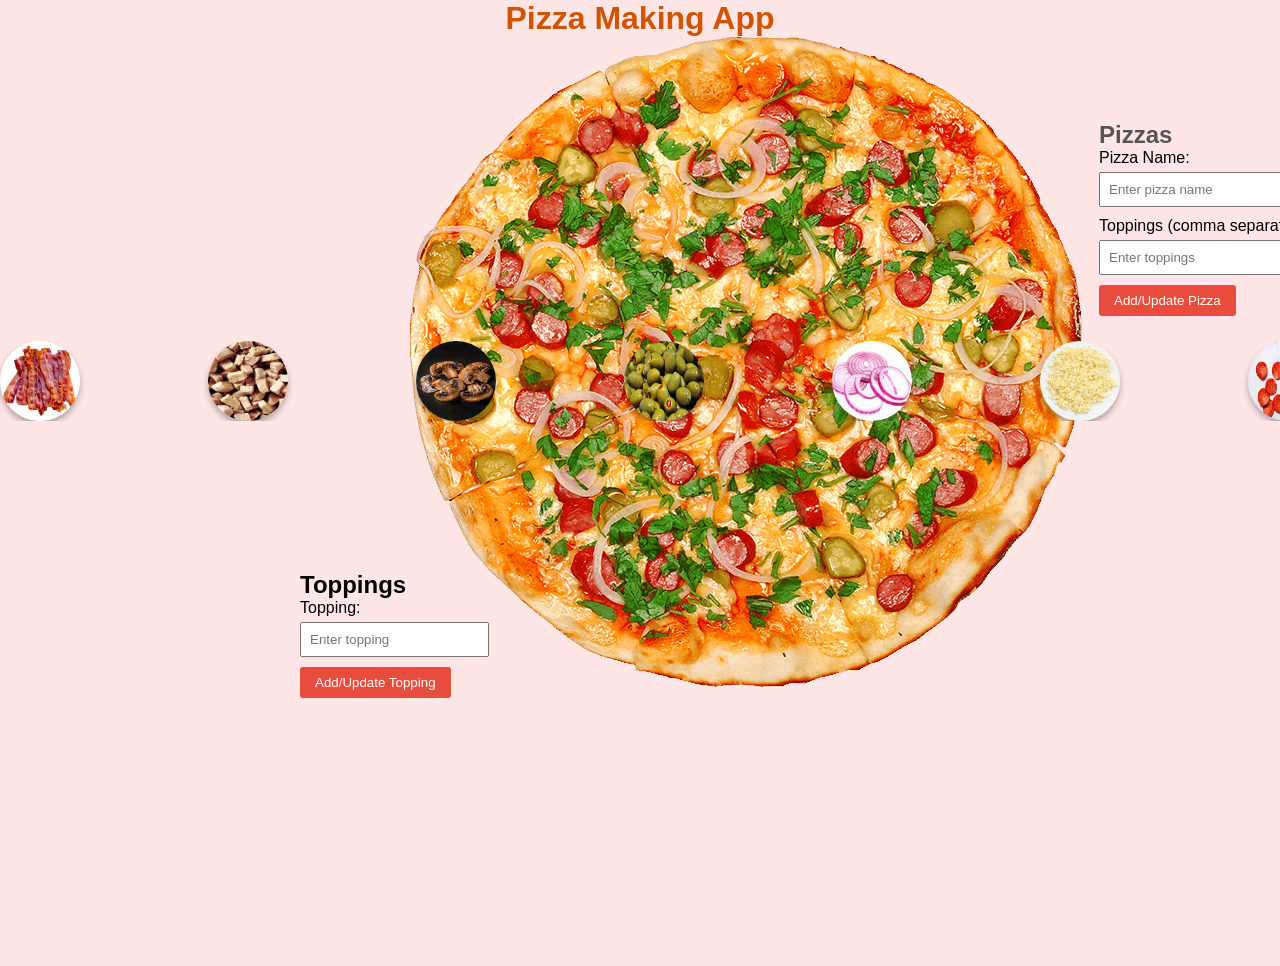
<file: index.html>
<!DOCTYPE html>
<html lang="en">
   <head>
      <meta charset="UTF-8" />
      <meta name="viewport" content="width=device-width, initial-scale=1.0" />
      <title>Pizza Making App</title>
      <style>
         * {
            padding: 0;
            margin: 0;
            box-sizing: border-box;
         }

         html {
            scroll-behavior: smooth;
         }

         body {
            font-family: Arial, sans-serif;
            margin: auto;
            background-color: #ffe6e6;
         }

         h1 {
            text-align: center;
            color: #d35400;
         }
         .container {
            min-height: fit-content;
            display: flex;
            flex-wrap: wrap;
            gap: 10px;
         }

         .banner {
            position: relative;
            bottom: 350px;
            overflow: hidden;
         }

         .banner__container {
            width: max-content;
            display: flex;
            align-items: center;
            gap: 8rem;

            animation: scroll 50s linear infinite;
         }

         .banner__container img {
            height: 80px;
            width: 80px;
            border-radius: 50%;
            transition: transform 0.3s ease-in-out;
            box-shadow: 0 4px 6px rgba(0, 0, 0, 0.3);
         }

         @keyframes scroll {
            to {
               transform: translateX(calc(-50% - 4rem));
            }
         }
         .section {
            position: relative;
            left: 900px;
            bottom: 650px;
            /* box-shadow: 0 0 10px rgba(0, 0, 0, 0.1); */
         }

         .section-1 {
            position: relative;
            bottom: 200px;
            left: 300px;
         }
         .section h2 {
            color: #555;
         }
         .form-group {
            margin-bottom: 10px;
         }
         .form-group label {
            display: block;
            margin-bottom: 5px;
         }
         .form-group input {
            width: 100%;
            padding: 8px;
            box-sizing: border-box;
         }
         button {
            padding: 8px 15px;
            background-color: #e74c3c;
            color: #fff;
            border: none;
            border-radius: 3px;
            cursor: pointer;
         }
         button:hover {
            background-color: #c0392b;
         }
         ul {
            list-style: none;
            padding: 0;
         }
         ul li {
            background: #f8f9fa;
            margin: 5px 0;
            padding: 8px;
            border-radius: 3px;
            display: flex;
            justify-content: space-between;
            align-items: center;
         }
         ul li button {
            margin-left: 5px;
            background-color: #e74c3c;
         }
         ul li button:hover {
            background-color: #c0392b;
         }

         .desktop-hero-img {
            position: relative;
            left: 410px;
            box-sizing: border-box;
            margin: auto 0;
            max-width: fit-content;
         }

         @media screen and (max-width: 1024px) {
            .banner {
               position: absolute;
               bottom: 5%;
               width: 100%;
               z-index: 1;
            }

            .banner__container {
               display: flex;
               justify-content: center;
               align-items: center;
               gap: 2rem;
               animation: scroll 50s linear infinite;
               white-space: nowrap; /* Prevents wrapping of images */
               padding: 1rem;
            }

            .banner__container img {
               height: 100px;
               width: 100px;
               border-radius: 50%;
               transition: transform 0.3s ease-in-out;
               box-shadow: 0 4px 6px rgba(0, 0, 0, 0.3);
            }

            .banner__container img:hover {
               transform: scale(1.2);
            }

            @keyframes scroll {
               to {
                  transform: translateX(calc(-100% - 2rem));
               }
            }

            .desktop-hero-img {
               display: none;
            }

            .hero {
               position: relative;
               height: 50vh;
               width: 100%;
               display: flex;
               flex-direction: column;
               align-items: center;
               justify-content: center;
               text-align: center;
               color: #fff;
               overflow: hidden;
            }

            .hero::before {
               content: '';
               position: absolute;
               top: 0;
               left: 0;
               width: 100%;
               height: 100%;
               background: url('pizza_PNG7132.png') no-repeat center/cover;
               z-index: -2;
            }

            .hero::after {
               content: '';
               position: absolute;
               top: 0;
               left: 0;
               width: 100%;
               height: 100%;
               background: rgba(0, 0, 0, 0.6); /* Dark transparent overlay */
               z-index: -1;
            }

            .hero h1 {
               font-size: 3rem;
               text-shadow: 0 4px 6px rgba(0, 0, 0, 0.3);
               z-index: 1;
               margin-bottom: 1rem;
            }

            .container {
               display: flex;
               flex-wrap: wrap;
               gap: 1rem;
               justify-content: center;
               padding: 1rem;
            }

            .section-1 {
               left: 0 !important;
               bottom: 0;
               flex: 1 1 300px;
               padding: 1rem;
               background: #fff;
               box-shadow: 0 0 10px rgba(0, 0, 0, 0.1);
               border-radius: 8px;
            }

            .section {
               left: 0 !important;
               bottom: 0;
               flex: 1 1 300px;
               padding: 1rem;
               background: #fff;
               box-shadow: 0 0 10px rgba(0, 0, 0, 0.1);
               border-radius: 8px;
            }
         }
      </style>
   </head>
   <body>
      <div class="hero">
         <h1>Pizza Making App</h1>
         <img class="desktop-hero-img" src="pizza_PNG7132.png" alt="" />

         <section class="banner">
            <div class="banner__container">
               <img src="./bacon.jpg" alt="banner" />
               <img src="./chicken.jpg" alt="banner" />
               <img src="./mushrooms.jpg" alt="banner" />
               <img src="./olives.jpg" alt="banner" />
               <img src="./onion.jpg" alt="banner" />
               <img src="./parmesan.jpg" alt="banner" />
               <img src="./pepperoni.jpg" alt="banner" />
               <img src="./peppers.jpg" alt="banner" />
               <img src="./tomatoes.jpg" alt="banner" />
            </div>
         </section>
      </div>

      <div class="container">
         <div class="section-1">
            <h2>Toppings</h2>
            <div class="form-group">
               <label for="topping-input">Topping:</label>
               <input type="text" id="topping-input" placeholder="Enter topping" />
            </div>
            <button id="add-topping">Add/Update Topping</button>
            <ul id="topping-list"></ul>
         </div>
         <div class="section">
            <h2>Pizzas</h2>
            <div class="form-group">
               <label for="pizza-name">Pizza Name:</label>
               <input type="text" id="pizza-name" placeholder="Enter pizza name" />
            </div>
            <div class="form-group">
               <label for="pizza-toppings">Toppings (comma separated):</label>
               <input type="text" id="pizza-toppings" placeholder="Enter toppings" />
            </div>
            <button id="add-pizza">Add/Update Pizza</button>
            <ul id="pizza-list"></ul>
         </div>
      </div>

      <script>
         const toppings = new Set();
         const pizzas = new Map();

         const toppingInput = document.getElementById('topping-input');
         const addToppingButton = document.getElementById('add-topping');
         const toppingList = document.getElementById('topping-list');

         const pizzaNameInput = document.getElementById('pizza-name');
         const pizzaToppingsInput = document.getElementById('pizza-toppings');
         const addPizzaButton = document.getElementById('add-pizza');
         const pizzaList = document.getElementById('pizza-list');

         function renderToppings() {
            toppingList.innerHTML = '';
            toppings.forEach((topping) => {
               const li = document.createElement('li');
               li.textContent = topping;
               const deleteButton = document.createElement('button');
               deleteButton.textContent = 'Delete';
               deleteButton.onclick = () => {
                  toppings.delete(topping);
                  renderToppings();
               };
               li.appendChild(deleteButton);
               toppingList.appendChild(li);
            });
         }

         function renderPizzas() {
            pizzaList.innerHTML = '';
            pizzas.forEach((pizzaToppings, pizzaName) => {
               const li = document.createElement('li');
               li.textContent = `${pizzaName}: ${pizzaToppings.join(', ')}`;
               const deleteButton = document.createElement('button');
               deleteButton.textContent = 'Delete';
               deleteButton.onclick = () => {
                  pizzas.delete(pizzaName);
                  renderPizzas();
               };
               li.appendChild(deleteButton);
               pizzaList.appendChild(li);
            });
         }

         addToppingButton.onclick = () => {
            const newTopping = toppingInput.value.trim();
            if (newTopping && !toppings.has(newTopping)) {
               toppings.add(newTopping);
               toppingInput.value = '';
               renderToppings();
            } else if (toppings.has(newTopping)) {
               alert('Topping already exists!');
            } else {
               alert('Invalid topping!');
            }
         };

         addPizzaButton.onclick = () => {
            const pizzaName = pizzaNameInput.value.trim();
            const pizzaToppings = pizzaToppingsInput.value
               .split(',')
               .map((t) => t.trim())
               .filter((t) => t);

            if (!pizzaName || pizzas.has(pizzaName)) {
               alert('Invalid or duplicate pizza name!');
               return;
            }

            if (!pizzaToppings.every((t) => toppings.has(t))) {
               alert('One or more toppings are invalid!');
               return;
            }

            pizzas.set(pizzaName, pizzaToppings);
            pizzaNameInput.value = '';
            pizzaToppingsInput.value = '';
            renderPizzas();
         };

         renderToppings();
         renderPizzas();
      </script>
   </body>
</html>
</file>
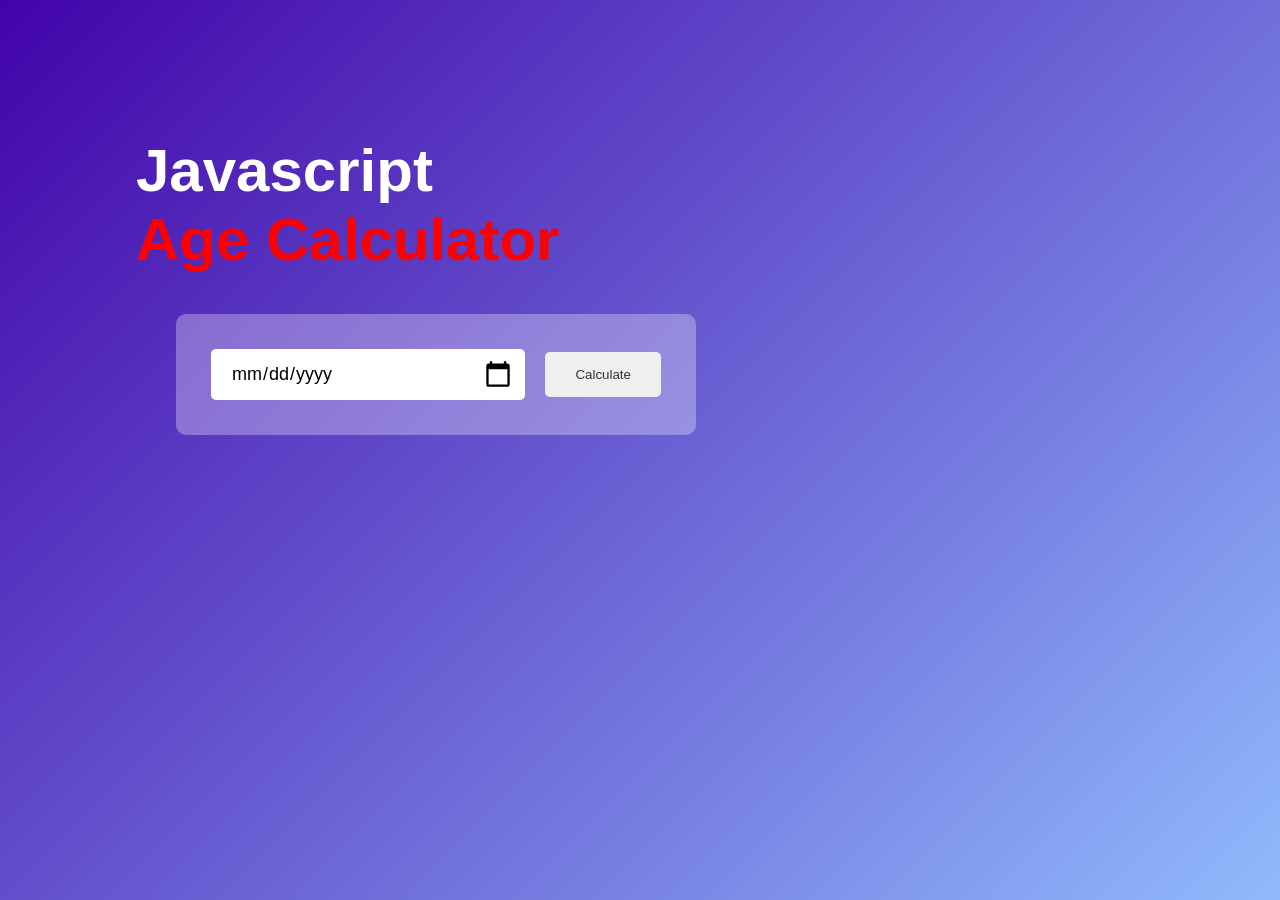
<file: age calc-index.html>
<!DOCTYPE html>
<html lang="en">
<head>
    <meta charset="UTF-8">
    <meta name="viewport" content="width=device-width, initial-scale=1.0">
    <link rel="stylesheet" href="age calc style.css">
    <title>Age Calculator</title>
</head>
<body>
    <div class="container">
        <div class="calculator">
            <h1>Javascript<br><span>Age Calculator</span></h1>
            <div class="input-box">
                <input type="date" id="date">
                <button onclick="calculateAge()">Calculate</button>
            </div>
            <p id="result"></p>
        </div>
    </div>
    
    
<script>
        
let userInput = document.getElementById("date");
userInput.max = new Date().toISOString().split("T")[0];
let result = document.getElementById("result")

function calculateAge(){
    let birthDate = new Date(userInput.value);
    
    let d1 = birthDate.getDate();
    let m1 = birthDate.getMonth() + 1;
    let y1 = birthDate.getFullYear();

    let today = new Date();

    let d2 = today.getDate();
    let m2 = today.getMonth() + 1;
    let y2 = today.getFullYear();

    let d3, m3, y3;

    y3 = y2 - y1;

    if(m2 >= m1){
        m3 = m2 - m1;
    }else{
        y3--;
        m3 = 12 + m2 - m1
    }

    if(d2 >= d1){
        d3 = d2 - d1;
        
    }else{
        m3--;
        d3 = getDaysInMonth(y1, m1) + d2 - d1;
    }
    if (m3 < 0) {
        m3 = 11;
        y3--;  
     } 
    result.innerHTML = `You are ${y3} years, ${m3} months and ${d3} days old`;
    
} 
     function getDaysInMonth(year, month){
     return new Date (year, month, 0).getDate();
    }

    </script>  
</body>
</html>
</file>
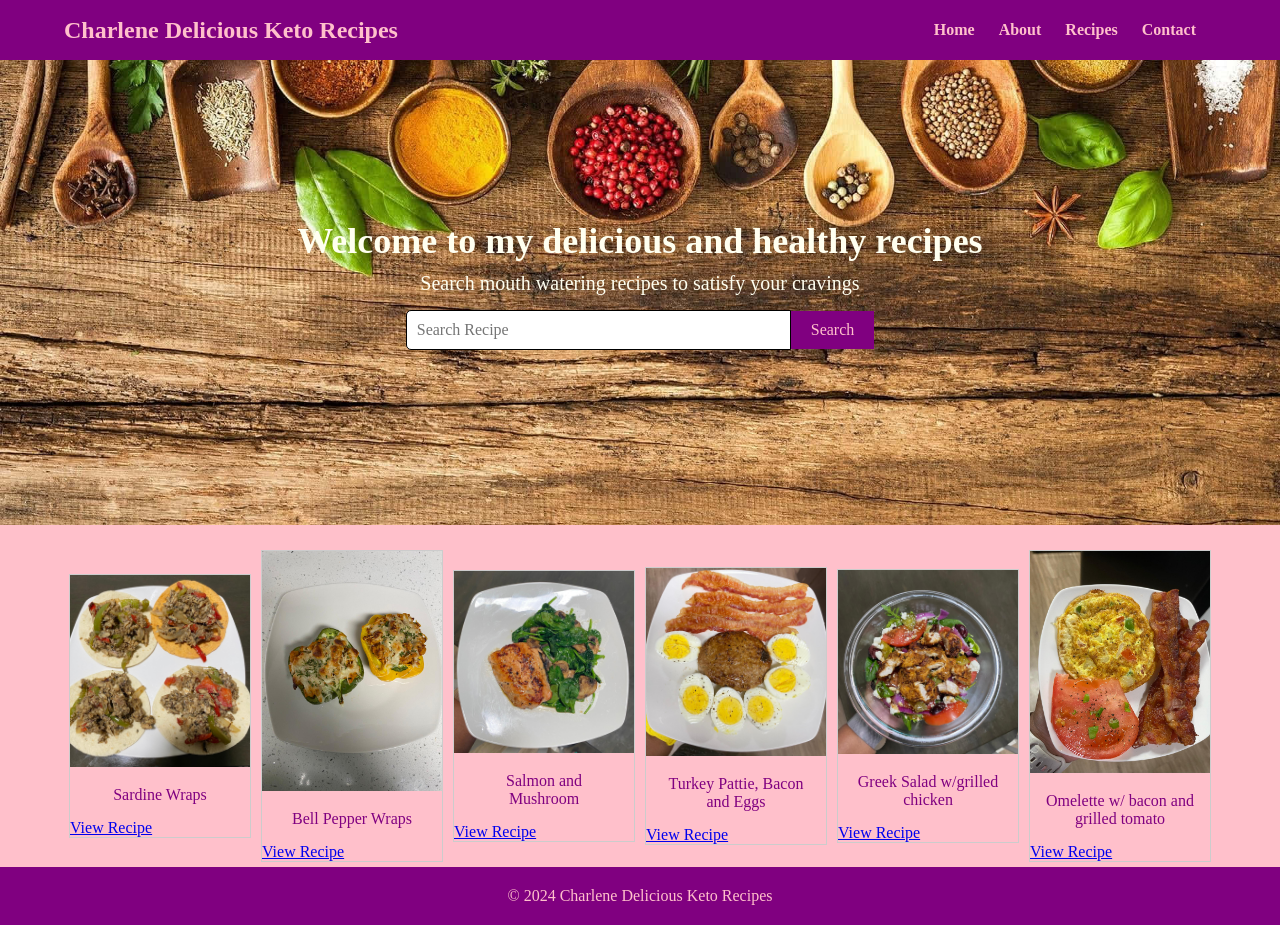
<file: Charlene recipes index.html>
<!DOCTYPE html>
<html lang="en">
<head>
    <meta charset="UTF-8">
    <meta name="viewport" content="width=device-width, initial-scale=1.0">
    <link rel="stylesheet" href="Charlene recipes style.css">
    <title>Charlene Recipes</title>
</head>
<body>
    <header>
        <div class="container">
            <h1 class="logo">Charlene Delicious Keto Recipes</h1>
            <nav>
                <div class="menu-icon">&#9776;</div>
               <ul class="nav-list">
               <li>Home</li>
               <li>About</li>
               <li>Recipes</li>
               <li>Contact</li>
               </ul>
            </nav>
        </div>
    </header>
    <!----...........* HERO SECTION */............--->
    <section class="hero">
        <div class="hero-section"></div>
        <h2>Welcome to my delicious and healthy recipes</h2>
        <p>Search mouth watering recipes to satisfy your cravings</p>
        <form action="#" class="search-box">
            <input type="text" placeholder="Search Recipe">
            <button type="submit">Search</button>
        </form>
    </section>
    <!----...........* RECIPE SECTION */............--->
   <div class="container">
   
    <div class="gallery">
    <img src="./IMG-20241123-WA0001.jpg" alt="">
    <div class="desc">Sardine Wraps</div>
    <a href="#">View Recipe</a>
   </div>
   <div class="gallery">
    <img src="./IMG-20241123-WA0005.jpg" alt="">
    <div class="desc">Bell Pepper Wraps</div>
    <a href="#">View Recipe</a>
   </div>
   <div class="gallery">
    <img src="./IMG-20241123-WA0006.jpg" alt="">
    <div class="desc">Salmon and Mushroom</div>
    <a href="#">View Recipe</a>
   </div>
   <div class="gallery">
    <img src="./IMG-20241123-WA0003.jpg" alt="">
    <div class="desc">Turkey Pattie, Bacon and Eggs </div>
    <a href="#">View Recipe</a>
   </div>
   <div class="gallery">
    <img src="./IMG-20241123-WA0007.jpg" alt="">
    <div class="desc">Greek Salad w/grilled chicken</div>
    <a href="#">View Recipe</a>
   </div>
   <div class="gallery">
    <img src="./IMG-20241123-WA0009.jpg" alt="">
    <div class="desc">Omelette w/ bacon and grilled tomato</div>
    <a href="#">View Recipe</a>
   </div>

   </div>

    <footer>
        <div>
            <p>&copy; 2024 Charlene Delicious Keto Recipes</p>    
        </div>
    </footer>

</body>
</html>
</file>
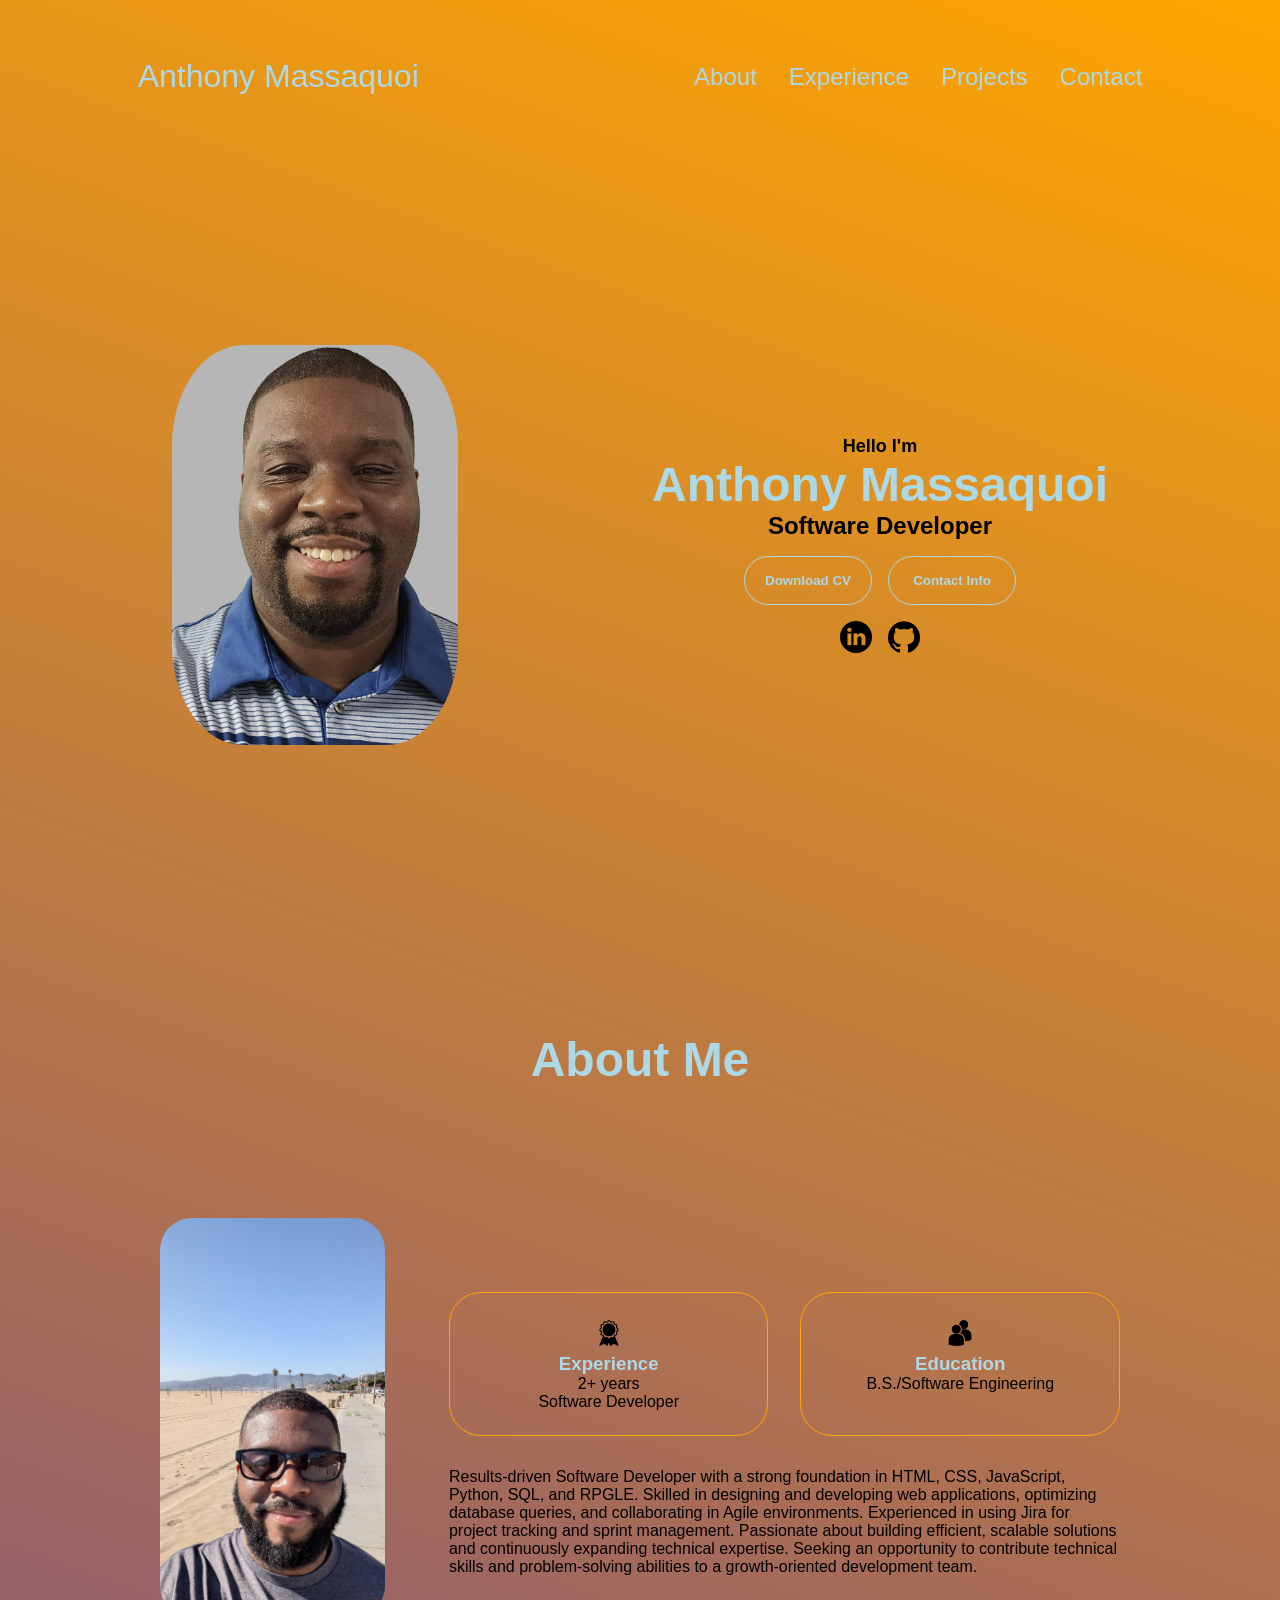
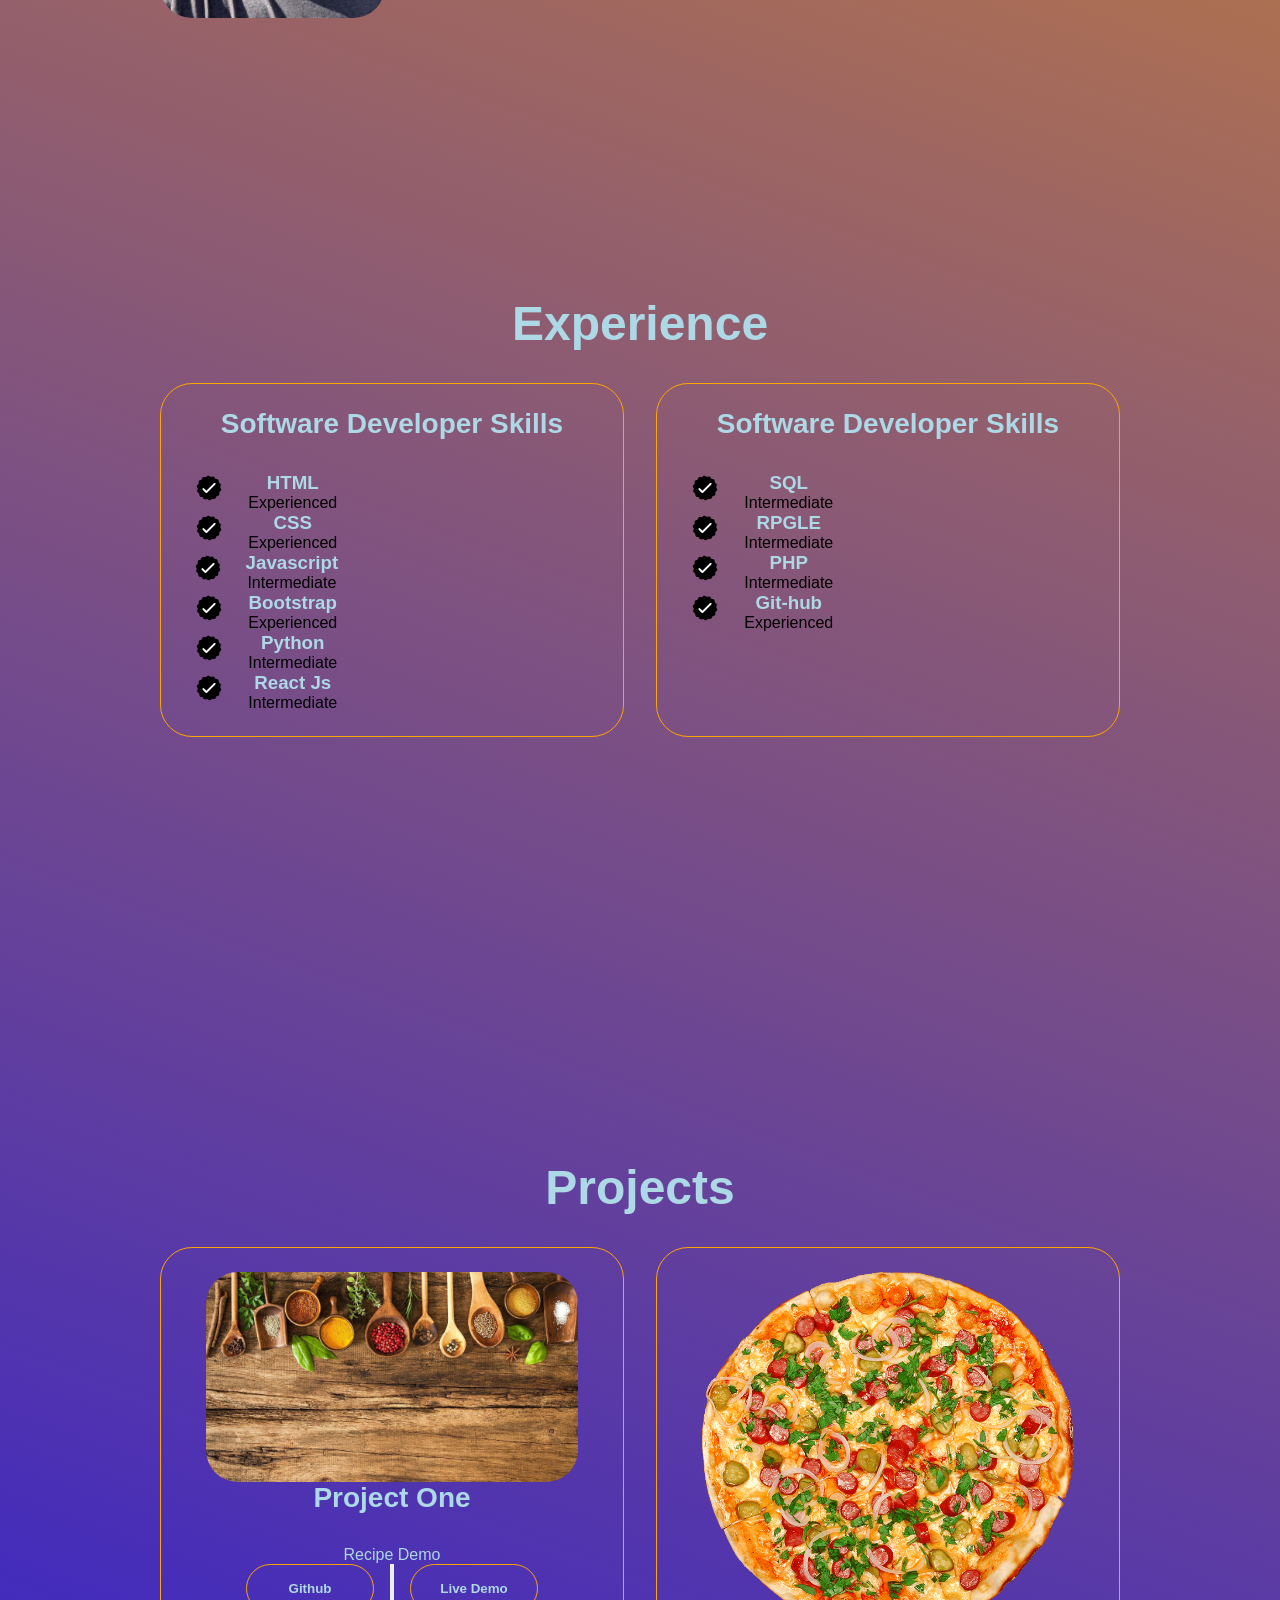
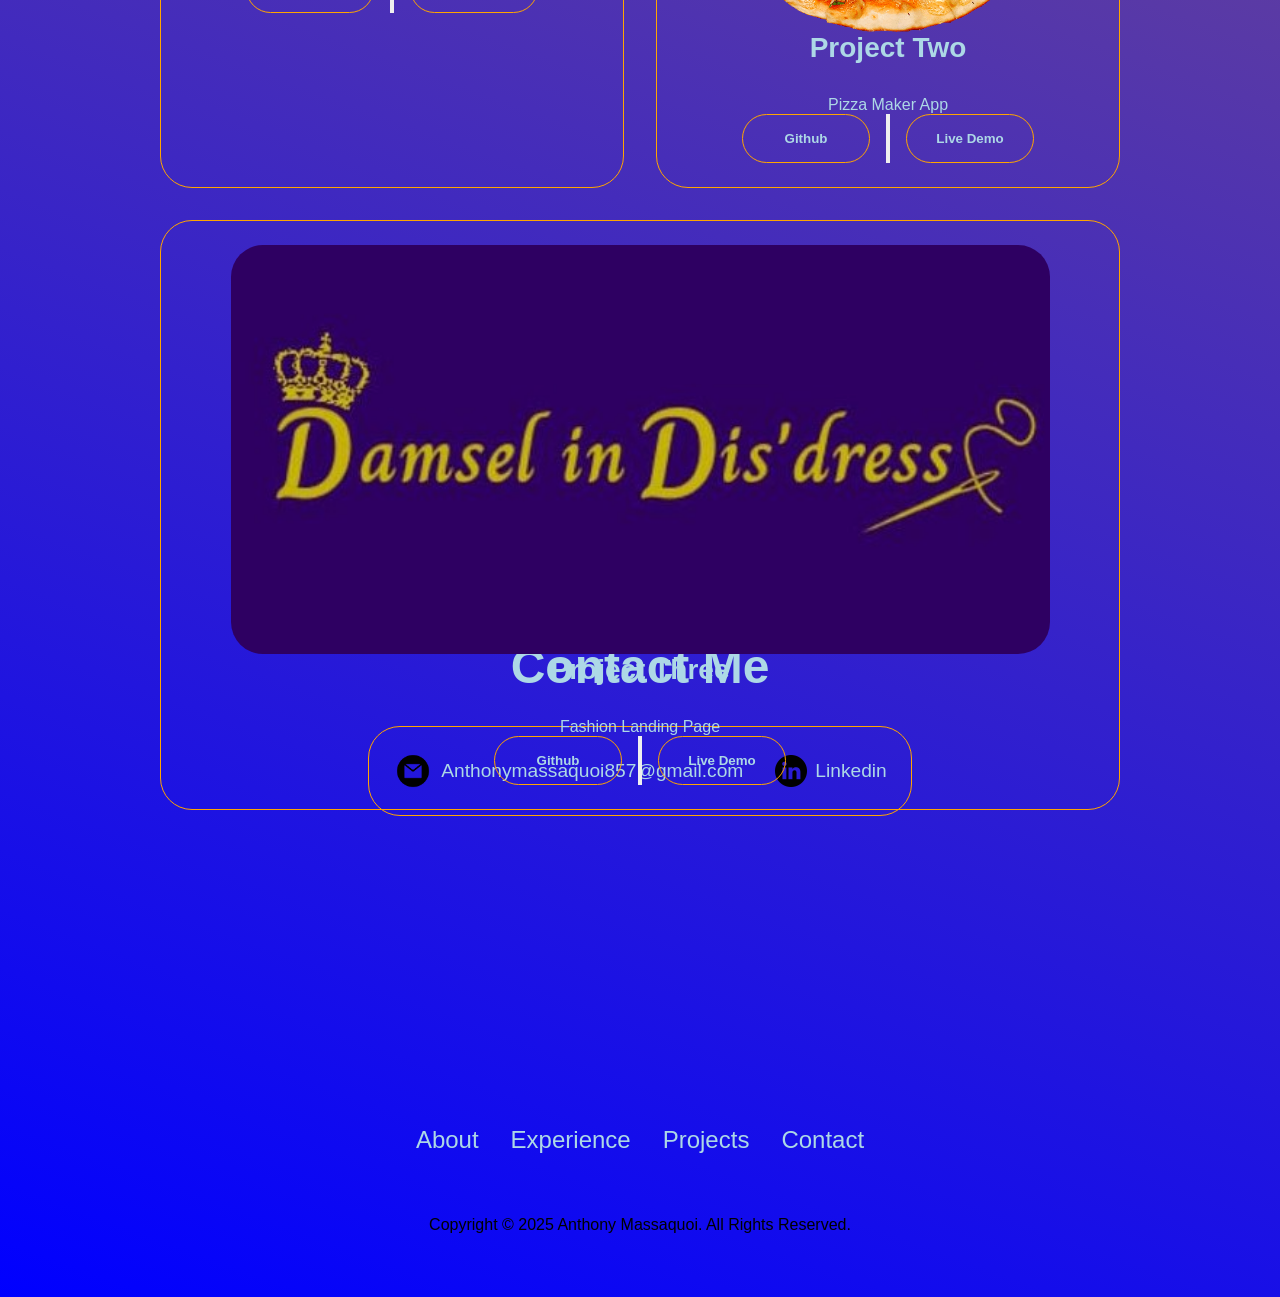
<file: My SE Portfolio.html>
<!DOCTYPE html>
<html lang="en">
<head>
    <meta charset="UTF-8">
    <meta name="viewport" content="width=device-width, initial-scale=1.0">
    <title>My Portfolio</title>
    <link rel="stylesheet" href="My SE style.css">
    <link rel="stylesheet" href="My SE mediaqueries.css">
</head>
<body>
    <nav id="desktop-nav">
    <div class="logo">Anthony Massaquoi</div>
    <div>
        <ul class="nav-links">
            <li><a href="#about">About</a></li>
            <li><a href="#experience">Experience</a></li>
            <li><a href="#projects">Projects</a></li>
            <li><a href="#contact">Contact</a></li>
        </ul>
    </div>
    </nav>
    <nav id="hamburger-nav">
        <div class="logo">Anthony Massaquoi</div>
        <div class="hamburger-menu">
            <div class="hamburger-icon" onclick="toggleMenu()">
                <span></span>
                <span></span>
                <span></span>
            </div>
            <div class="menu-links">
                <li><a href="#about" onclick="toggleMenu()">About</a></li>
                <li><a href="#experience" onclick="toggleMenu()">Experience</a></li>
                <li><a href="#projects" onclick="toggleMenu()">Projects</a></li>
                <li><a href="#contact" onclick="toggleMenu()">Contact</a></li>

            </div>
             </div>
        </div>
        </div>
        </div>

    </nav>
    <section id="profile">
        <div class="section__pic-container">
            <img src="./20230918_111223~2.jpg" alt="Anthony Massaquoi profile picture">
        </div>
        <div class="section__text">
            <p class="section__text__p1">Hello I'm</p>
            <h1 class="title">Anthony Massaquoi</h1>
            <p class="section__text__p2">Software Developer</p>
            <div class="btn-container">
                <button class="btn btn-color-2" 
                onclick="window.open('./Anthony Massaquoi resume 2025.pdf')">Download CV</button>
            <button class="btn btn-color-1" onclick="location.href='#contact'">Contact Info</button>
                
            

                

                

            </div>
            <div id="socials-container">
                <img src="./linkedin.png" alt="My Linkedin Profile"
                class="icon" onclick="location.href='https://www.linkedin.com/in/anthony-massaquoi-5a6483271'"
                />
                <img src="./github.png" alt="My Github Profile"
                class="icon" onclick="location.href='https://github.com/adotmdot'"
                />
            </div>
        </div>
    </section>
    <section id="about">
        <p class="section__text__p1"></p>
        <h1 class="title">About Me</h1>
        <div class="section-container">
            <div class="section__pic-container">
                <img
                 src="./PXL_20241018_215525907~2.jpg"
                  alt="Profile Picture"
                   class="about-pic"
                   />
            </div>
            <div class="about-details-container">
                <div class="about-containers">
                    <div class="details-container">
                        <img src="./experience.png"
                         alt="experience icon"
                          class="icon"
                          />
                        <h3>Experience</h3>
                        <p>2+ years <br />Software Developer</p>
                            
                    </div>
                    <div class="details-container">
                        <img src="./education.png"
                        alt="education icon"
                         class="icon"
                         />
                       <h3>Education</h3>
                       <p>B.S./Software Engineering</p>
                    </div>
                </div>
                <div class="text-container">
                    <p> Results-driven Software Developer with a strong foundation 
                        in HTML, CSS, JavaScript, Python, SQL, and RPGLE. 
                        Skilled in designing and developing web applications, 
                        optimizing database queries, and collaborating in Agile environments. 
                        Experienced in using Jira for project tracking and sprint management. 
                        Passionate about building efficient, scalable solutions and continuously 
                        expanding technical expertise. 
                        Seeking an opportunity to contribute technical skills and problem-solving 
                        abilities to a growth-oriented development team.
                     </p>
                </div>
            </div>
        </div>
        
    </section>
    <section id="experience">
        <p class="section__text__p1"></p>
        <h1 class="title">Experience</h1>
        <div class="experience-details-container">
            <div class="about-containers">
                <div class="details-container">
                    <h2 class="experience-sub-title">Software Developer Skills</h2>
                    <div class="article-container"></div>
                    <article>
                        <img src="./checkmark.png" 
                        alt="Experience-icon" 
                        class="icon"
                        />
                        <div>
                            <h3>HTML</h3>
                            <p>Experienced</p>
                        </div>
                    </article>
                    <article>
                        <img src="./checkmark.png" 
                        alt="Experience-icon" 
                        class="icon"
                        />
                        <div>
                            <h3>CSS</h3>
                            <p>Experienced</p>
                        </div>
                    </article>
                    <article>
                        <img src="./checkmark.png" 
                        alt="Experience-icon" 
                        class="icon"
                        />
                        <div>
                            <h3>Javascript</h3>
                            <p>Intermediate</p>
                        </div>
                    </article>
                    <article>
                        <img src="./checkmark.png" 
                        alt="Experience-icon" 
                        class="icon"
                        />
                        <div>
                            <h3>Bootstrap</h3>
                            <p>Experienced</p>
                        </div>
                    </article>
                    <article>
                        <img src="./checkmark.png" 
                        alt="Experience-icon" 
                        class="icon"
                        />
                        <div>
                            <h3>Python</h3>
                            <p>Intermediate</p>
                        </div>
                    </article>
                    <article>
                        <img src="./checkmark.png" 
                        alt="Experience-icon" 
                        class="icon"
                        />
                        <div>
                            <h3>React Js</h3>
                            <p>Intermediate</p>
                        </div>
                    </article>
                </div>
                <div class="details-container">
                    <h2 class="experience-sub-title">Software Developer Skills</h2>
                    <div class="article-container"></div>
                    <article>
                        <img src="./checkmark.png" 
                        alt="Experience-icon" 
                        class="icon"
                        />
                        <div>
                            <h3>SQL</h3>
                            <p>Intermediate</p>
                        </div>
                    </article>
                    <article>
                        <img src="./checkmark.png" 
                        alt="Experience-icon" 
                        class="icon"
                        />
                        <div>
                            <h3>RPGLE</h3>
                            <p>Intermediate</p>
                        </div>
                    </article>
                    <article>
                        <img src="./checkmark.png" 
                        alt="Experience-icon" 
                        class="icon"
                        />
                        <div>
                            <h3>PHP</h3>
                            <p>Intermediate</p>
                        </div>
                    </article>
                    <article>
                        <img src="./checkmark.png" 
                        alt="Experience-icon" 
                        class="icon"
                        />
                        <div>
                            <h3>Git-hub</h3>
                            <p>Experienced</p>
                        
                        </div>
                    </article>
                </div>
            </div>
        </div>
       
     </section>
    <section id="projects">
    <p class="section__text__p1"></p>
    <h1 class="title">Projects</h1>
    <div class="experience-details-container">
        <div class="about-containers">

        <div class="details-container color-container">
            <div class="article-container">
                <img src="./best-food-background-fw4yftxqm66w1bg1.jpg" 
                alt="Project 1" 
                class="project-img"
                />
            </div>
            <h2 class="experience-sub-title project title">Project One</h2>
            Recipe Demo
            <div class="btn-container">
            <button class="btn btn-color-2 project-btn" onclick="location.
                href='https://github.com/adotmdot/Recipe-page'">Github
                </button>
                <button>
                    <button class="btn btn-color-2 project-btn" onclick="location.
                href='https://adotmdot.github.io/Recipe-page/Charlene%20recipes%20index.html'">Live Demo
                </button>
                </button>
             </div>
        </div>
        <div class="details-container color-container">
            <div class="article-container">
                <img src="./pizza_PNG7132.png" 
                alt="Project 2" 
                class="project-img"
                />
            </div>
            <h2 class="experience-sub-title project title">Project Two</h2>
            Pizza Maker App
            <div class="btn-container">
            <button class="btn btn-color-2 project-btn" onclick="location.
                href='https://github.com/adotmdot/pizza-maker'">Github
                </button>
                <button>
                    <button class="btn btn-color-2 project-btn" onclick="location.
                href='https://adotmdot.github.io/pizza-maker/'">Live Demo
                </button>
                </button>
             </div>
        </div>
        <div class="details-container color-container">
            <div class="article-container">
                <img src="./IMG-20241201-WA0000.0.jpg" 
                alt="Project 3" 
                class="project-img"
                />
            </div>
            <h2 class="experience-sub-title project title">Project Three</h2>
            Fashion Landing Page
            <div class="btn-container">
            <button class="btn btn-color-2 project-btn" onclick="location.
                href='https://github.com/adotmdot/Landing-page-fashion'">Github
                </button>
                <button>
                    <button class="btn btn-color-2 project-btn" onclick="location.
                href='https://adotmdot.github.io/Landing-page-fashion/damsel%20index.html'">Live Demo
                </button>
                </button>
            </div>
        </div>
    </div>
    </div>
    </section>
    <section id="contact">
        <p class="section__text__p1"></p>
        <h1 class="title">Contact Me</h1>
        <div class="contact-info-upper-container">
            <div class="contact-info-container">
                <img src="./email.png" 
                alt="Email Icon" 
                class="icon contact-icon email-icon"
                />
                <p><a href="mailto:Anthonymassaquoi857@gmail.com">
                    Anthonymassaquoi857@gmail.com</a>
                </p>
            </div>
            <div class="contact-info-container">
                <img src="./linkedin.png" 
                alt="Linkedin Icon" 
                class="icon contact-icon"
                />
                <p><a href="https://www.linkedin.com/in/anthony-massaquoi-5a6483271">
                    Linkedin</a></p>
            </div>
        </div>

    </section>
    <footer>
        <nav>
            <div class="nav-links-container">
                <ul class="nav-links">
                    <li><a href="#about">About</a></li>
                    <li><a href="#experience">Experience</a></li>
                    <li><a href="#projects">Projects</a></li>
                    <li><a href="#contact">Contact</a></li>
                </ul>
            </div>
        </nav>
        <p>Copyright &#169; 2025 Anthony Massaquoi. All Rights Reserved.</p>
    </footer>
    <script src="My SE script.js"></script>
</body>
</html>
</file>
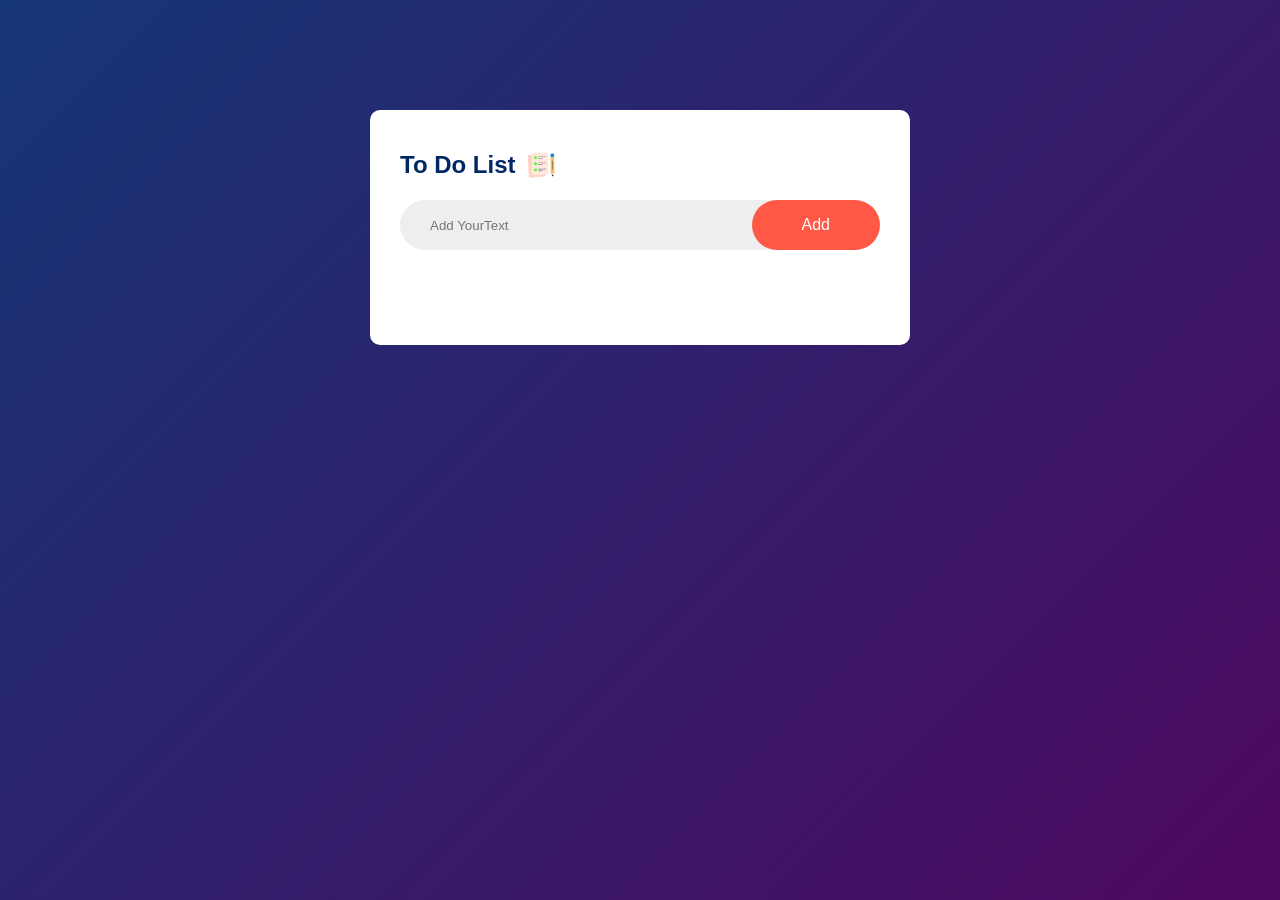
<file: to-do index.html>
<!DOCTYPE html>
<html lang="en">
<head>
    <meta charset="UTF-8">
    <meta name="viewport" content="width=device-width, initial-scale=1.0">
    <link rel="stylesheet" href="to-do style.css">
    <title>To-Do List</title>
</head>
<body>
    <div class="container">
    <div class="todo-app">
        <h2>To Do List <img src="./icon.png"></h2>
        <div class="row">
            <input type="text" id="input-box" placeholder="Add YourText">
            <button onclick="addTask()">Add</button>
        </div>
            <ul id="list-container">
             <!--<li class="checked">Task 1</li>
                <li>Task 2</li>
                <li>Task 3</li>-->
            </ul>
        
    </div>
    </div>
    <script src="to-do script.js"></script>
</body>
</html>
</file>
<file: age calc style.css>
* {
    margin: 0;
    padding: 0;
    box-sizing: border-box;
    font-family: sans-serif;
}

.container {
    width: 100%;
    min-height: 100vh;
    background: linear-gradient(135deg, #4203a9, #90bafc);
    color: #fff;
    padding: 10px;
}

.calculator {
    width: 100%;
    max-width: 600px;
    margin-left: 10%;
    margin-top: 10%;
}

.calculator h1 {
    font-size: 60px;
}

.calculator h1 span {
    color: red;
}

.input-box {
    margin: 40px;
    padding: 35px;
    border-radius: 10px;
    background: rgba(255, 255, 255, 0.3);
    display: flex;
    align-items: center;
}

.input-box input {
    flex: 1;
    margin-right: 20px;
    padding: 14px 20px;
    border: 0;
    outline: 0;
    font-size: 18px;
    border-radius: 5px;
    position: relative;
}

.input-box button {
    color: #ffff76;
    border: 0;
    outline: 0;
    padding: 15px 30px;
    border-radius: 5px;
    font-weight: 500;
    color: #333;
    cursor: pointer;
}

.input-box input::-webkit-calendar-picker-indicator {
    top: 0;
    left: 0;
    right: 0;
    bottom: 0;
    width: auto;
    height: auto;
    position: absolute;
    background-position: calc(100% - 10px);
    background-size: 30px;
    cursor: pointer;
}
</file>
<file: Charlene recipes style.css>
* {
    margin: 0;
    padding: 0;
    box-sizing: border-box;
    font-family:Cambria, Cochin, Georgia, Times, 'Times New Roman', serif;
}

body {
    width: 100%;
    min-height: 100vh;
    background:pink
}

header {
    height: 60px;
    width: 100%;
    background:purple;
    color:pink;
    display: flex;
    align-items: center;
}

.container {
    width: 90%;
    margin: 0 auto;
    display: flex;
    align-items: center;
    justify-content: space-between;
}

.nav-list {
    display: none;
}

nav ul li {
    list-style: none;
    display: inline;
    margin-right: 20px;
    font-weight: 550;
}

.logo {
    font-size: 24px;
}

.hero {
    width: 100%;
    height: auto;
    background: url(./best-food-background-fw4yftxqm66w1bg1.jpg);
    background-repeat: no-repeat;
    background-size: cover;
    background-position: center;
    color: #fff;
    text-align: center;
    padding: 160px;
    color: ivory;
    margin-bottom: 20px;
}

.hero h2 {
    font-size: 36px;
    margin-bottom: 10px;
}
.hero p {
    font-size: 20px;
    margin-bottom: 10px;
}

.search-box {
    max-width: 550px;
    margin: 15px auto;
    display: flex;
    align-items: center;
    justify-content: center;

}

.search-box input {
    width: 70%;
    padding: 10px;
    outline: none;
    border: 0;
    border-radius: 5px 0 0 5px;
    font-size: 1rem;
    border: 1px solid;
}    

.search-box button {
    padding: 10px 20px;
    outline: none;
    border: 0;
    border-radius: 0px 5 5 0px;
    font-size: 1rem;
    background: purple;
    color: pink;
    cursor: pointer;
}

/* ...........RECIPE SECTION.......... */

.container {
    max-width: 1200px;
    margin: auto;
    overflow: auto;
}

.gallery {
    margin: 5px;
    border: 1px solid #ccc;
    float: left;
    width: 390px;
}

.gallery img {
    width: 100%;
    height: auto;
}

.desc {
    padding: 15px;
    text-align: center;
    color: purple;
}


footer {
    background: purple;
    padding: 20px 0;
    color: pink;
    text-align: center;
}

.menu-icon {
    font-size: 24px;
    padding: 20px;
    text-align: right;
    cursor: pointer;
    display: block;
}

@media only screen and (min-width: 800px){
    .menu-icon {
        display: none;
    }

    .nav-list {
        display: block;
}

}
@media only screen and (max-width: 800px){
    .hero h2 {
        font-size: 28px;
    }

    .hero p {
        font-size: 15px;
    }
    
}
</file>
<file: My SE style.css>
/* General */

* {
    margin: 0;
    padding: 0;
}

html {
    background: linear-gradient(200deg, orange, blue);
}

body {
    font-family:'Segoe UI', Tahoma, Geneva, Verdana, sans-serif;
    color: lightblue;
}

h1 {
    color: lightblue;
}

h2 {
    color: lightblue;
}

html {
    scroll-behavior: smooth;
}

p {
    color:black;
}

img {
    border-radius: 25%;
}

/* Transition*/

a, .btn {
    transition:all 300ms ease
}

/* Desktop Nav */

nav, 
.nav-links {
    display: flex;
}

nav {
    justify-content:space-around;
    align-items:center;
    height: 17vh;
}

.nav-links {
    gap: 2rem;
    list-style: none;
    font-size: 1.5rem;
}

a {
    color: lightblue;
    text-decoration: none;
    text-decoration-color: white;
}

a:hover {
    color: black;
    text-decoration: underline;
    text-underline-offset: 1rem;
    text-decoration-color: antiquewhite;
}

.logo {
    font-size: 2rem;
}

/* Hamburger Menu */

#hamburger-nav {
    display: none;
}

.hamburger-menu {
    position: relative;
    display: inline-block;
}

.hamburger-icon {
    display: flex;
    flex-direction: column;
    justify-content: space-between;
    height: 24px;
    width: 30px;
    cursor: pointer;
}

.hamburger-icon span {
    width: 100%;
    height: 2px;
    background-color: lightblue;
    transition: all 0.3 ease-in-out;
}

.menu-links {
    position: absolute;
    top: 100%;
    right: 0;
    background:none;
    width: fit-content;
    max-height: 0;
    overflow: hidden;
    transition: all 0.3 ease-in-out;
}

.menu-links a {
    display: block;
    padding: 10px;
    text-align: center;
    font-size: 1.5rem;
    color: lightblue;
    text-decoration: none;
    transition: all 0.3 ease-in-out;
}

.menu-links li {
    list-style: none;
}

.menu-links.open {
    max-height: 300px;
}

.hamburger-icon.open span:first-child {
    transform: rotate(45deg) translate(10px, 5px);
}
.hamburger-icon.open span:nth-child(2) {
    opacity: 0;
}
.hamburger-icon.open span:last-child {
    transform: rotate(-45deg) translate(10px, -5px);
}

.hamburger-icon span:first-child {
    transform: none;
}
.hamburger-icon span:first-child {
    opacity: 1;
}
.hamburger-icon span:first-child {
    transform: none;
}

/* Sections*/

section {
    padding-top: 4vh;
    height: 96vh;
    margin: 0 10rem;
    box-sizing: border-box;
    min-height: fit-content;
}

.section-container {
    display: flex;
}

/* Profile Section */

#profile {
    display: flex;
    justify-content: center;
    gap: 5rem;
    height: 80vh;
}

.section__pic-container {
    display: flex;
    height: 400px;
    width: 400px;
    margin: auto 0;
    border-radius: 100%;
}

.section__text {
    align-self: center;
    text-align: center;
}

.section__text p {
    font-weight: 600;
}

.section__text__p1 {
    text-align: center;
    color: black;
    font-size: large;
}
.section__text__p2 {
    font-size: 24px;
    margin-bottom: 1rem;
    color: black;
}

.title {
    font-size: 3rem;
    text-align: center;
}

#socials-container {
    display: flex;
    justify-content: center;
    margin-top: 1rem;
    gap: 1rem;
}

/* Icons */

.icon {
    cursor: pointer;
    height: 2rem;
}

/* Buttons */

.btn-container {
    display: flex;
    justify-content: center;
    gap: 1rem;
}

.btn {
    font-weight: 600;
    transition: all 300ms ease;
    padding: 1rem;
    width: 8rem;
    border-radius: 2rem;
}

.btn-color-1, 
.btn-color-2 {
    border: lightblue 0.1rem solid;
    color: lightblue;
}

.btn-color-1:hover, 
.btn-color-2:hover {
    cursor: pointer;
}
.btn-color-1, 
.btn-color-2:hover {
    background: none;
    
}

.btn-color-1:hover {
    background:black;
}

.btn-color-2 {
    background: none;
}

.btn-color-2:hover {
    background: black
}

.btn-container {
    gap: 1rem;
}

/* About Section */

#about {
    position: relative;
}

.about-containers {
    gap: 2rem;
    margin-bottom: 2rem;
    margin-top: 2rem;
}

.about-details-container {
    justify-content: center;
    flex-direction: column;
}

.about-containers, 
.about-details-container {
    display: flex;
}

.about-pic {
    border-radius: 2rem;
    } 

.details-container {
    padding: 1.5rem;
    flex: 1;
    background: none;
    border-radius: 2rem;
    border: rgb(53, 53, 53) 0.1rem solid;
    border-color: orange;
    text-align: center;
}   

.section-container {
    gap: 4rem;
    height: 80%;
}

.section__pic-container {
    height: 400px;
    width: 400px;
    margin: auto 0;
}

#experience {
    position: relative;
}

.experience-sub-title {
    color: lightblue;
    font-weight: 600;
    font-size: 1.75rem;
    margin-bottom: 2rem;
}

.experience-details-container {
    display: flex;
    justify-content: center;
    flex-direction: column;
}

.article-container {
    display: flex;
    text-align: initial;
    flex-wrap: wrap;
    flex-direction: row;
    gap: 2.5rem;
    justify-content: space-around;
}

article {
    display: flex;
    width: 10rem;
    justify-content: space-around;
    gap: 0.5rem;
}

article .icon {
    cursor: default;
}

/* Projects Section */

#projects {
    position: relative;
}

.color-container {
    border-color: orange;
    background: none;
}

.project-img {
    border-radius: 2rem;
    width: 90%;
    height: 90%;
}

.project-title {
    margin: 1rem;
    color: black;
}

.project-btn {
    color: lightblue;
    border-color: orange;
}

/* Contact */

#contact {
    display: flex;
    justify-content: center;
    flex-direction: column;
    height: 75vh;
}

.contact-info-upper-container {
    display: flex;
    justify-content: center;
    border-radius: 2rem;
    border: orange 0.1rem solid;
    border-color: orange;
    background: none;
    margin: 2rem auto;
    padding: 0.5rem;
}

.contact-info-container {
    display: flex;
    align-items: center;
    justify-content: center;
    gap: 0.5rem;
    margin: 1rem;
}

.contact-info-container p {
    font-size: larger;
}

.contact-icon {
    cursor: default;
}

.email-icon {
    height: 2.5rem;
}

/* Footer */

footer {
    height: 26vh;
    margin: 0 1rem;
}

footer p {
    text-align: center;
}
</file>
<file: My SE mediaqueries.css>
@media screen and (max-width: 1400px) {
    #profile {
        height: 83vh;
        margin-bottom: 6rem;
    }
    .about-containers {
        flex-wrap: wrap;
    }
}


@media screen and (max-width: 1200px) {
    #desktop-nav {
        display: none;
    }
    #hamburger-nav {
        display:flex;
    }

    #experience, 
    .experience-details-container {
        margin-top: 2rem;
    }

    #profile, .section-container {
        display: block;
    }

    .arrow {
        display: none;
    }

    section, .section-container {
        height: fit-content;
    }

    section {
        margin: 0 5%;
    }

    .section__pic-container {
        width: 275px;
        height: 275px;
        margin: 0 auto 2rem;
    }

    .about-containers {
        margin-top: 0;
    }

}

@media screen and (max-width: 600px) {
    #contact, footer {
        height: 40vh;
    }

    #profile {
        height: 83vh;
        margin-bottom: 0;
    }

    article {
        font-size: 1rem;
    }

    footer nav {
        height: fit-content;
        margin-bottom: 2rem;
    }

    .about-containers, 
    .contact-info-upper-container, 
    .btn-container {
        flex-wrap: wrap;
    }

    .contact-info-container {
        margin: 0;
    }

    .contact-info-container p, .nav-links li a {
        font-size: 1rem;
    }

    .experience-sub-title {
        font-size: 1.25rem;
    }

    .logo {
        font-size: 1.5;
    }

    .nav-links {
        flex-direction: column;
        gap: 0.5rem;
        text-align: center;
    }

    .section__pic-container {
        width: auto;
        height: 46vw;
        justify-content:center;
    }

    .section__text__p2 {
        font-size: 1.25rem;
    }

    .title {
        font-size: 2rem;
    }

    .text-container {
        text-align: justify;
    }



}
</file>
<file: to-do style.css>
* {
    margin: 0;
    padding: 0;
    box-sizing: border-box;
    font-family: sans-serif;
}

.container {
    width: 100%;
    min-height: 100vh;
    background: linear-gradient(135deg, #153677, #4e085f);
    padding: 10px;
}

.todo-app {
    width: 100%;
    max-width: 540px;
    background: #fff;
    margin: 100px auto 20px;
    padding: 40px 30px 70px;
    border-radius: 10px;
}

.todo-app h2 {
    color: #002765;
    display: flex;
    align-items: center;
    margin-bottom: 20px;
}

.todo-app h2 img {
    width: 30px;
    margin-left: 10px;
}

.row {
    display: flex;
    align-items: center;
    justify-content: space-between;
    background: #edeef0;
    border-radius: 30px;
    padding-left: 20px;
    margin-bottom: 25px;
}

input {
    flex: 1;
    border: none;
    outline: none;
    background: transparent;
    padding: 10px;
    font-weight: 14px;
}

button {
    border: none;
    outline: none;
    padding: 16px 50px;
    background: #ff5945;
    color: #fff;
    font-size: 16px;
    cursor: pointer;
    border-radius: 40px;
}

ul li {
    list-style: none;
    font-size: 17px;
    padding: 12px 8px 12px 50px;
    user-select: none;
    cursor: pointer;
    position: relative;
}

ul li::before {
    content: " ";
    position: absolute;
    height: 28px;
    width: 28px;
    border-radius: 50%;
    background-image: url(./unchecked.png);
    background-size: cover;
    background-position: center;
    top: 12px;
    left: 8px;
}

ul li.checked {
    color: #555;
    text-decoration: line-through;
}

ul li.checked::before {
    background-image: url(./checked.png);
}

ul li span{
    position: absolute;
    right: 0;
    top: 5px;
    width: 40px;
    height: 40px;
    font-size: 22px;
    color: #555;
    line-height: 40px;
    text-align: center;
}
</file>
